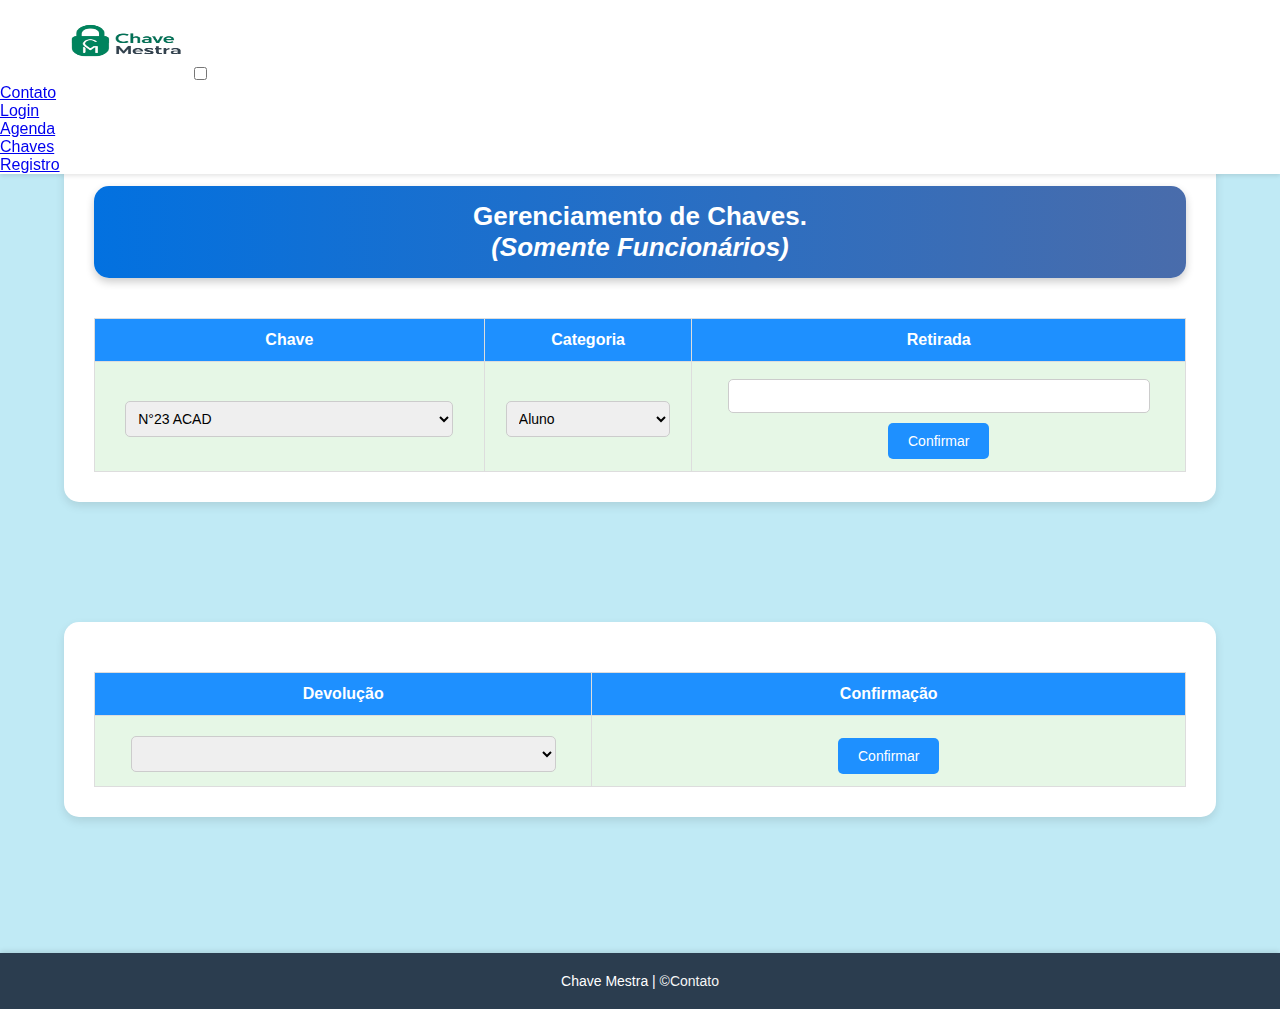
<file: index.html>
<!DOCTYPE html>
<html lang="pt-br">
<head>
    <meta charset="UTF-8">
    <link rel="shortcut icon" href="CM.png" type="image/x-icon">
    <meta name="viewport" content="width=device-width, initial-scale=1.0">
    <title>Chave Mestra</title>
    <!DOCTYPE html>
    <html lang="pt-br">
    <head>
        <meta charset="UTF-8">
        <link rel="shortcut icon" href="CM.png" type="image/x-icon">
        <link rel="stylesheet" href="CSS/index.css"> 
        <meta name="viewport" content="width=device-width, initial-scale=1.0">
        <link rel="shortcut icon" href="/IMG/2.png" type="image/x-icon">
        <link rel="icon" type="image/png" href="/IMG/cmpage.png">

        <title>Chave Mestra</title>
    </head>
    <body>
    
       
          
          <header class="header">
                  <a href="/index.html" class="logo"><img src="/IMG/CM (5).png" alt="" style="width: 130px;height: 80px; margin-left: 60px;"></a> 
            <input class="menu-btn" type="checkbox" id="menu-btn" />
            <label class="menu-icon" for="menu-btn"><span class="navicon"></span></label>
            <ul class="menu">
              <li><a href="/contato.html">Contato</a></li>
              <li><a href="#about">Login</a></li>
              <li><a href="/agenda.html">Agenda</a></li>
              <li><a href="#contact">Chaves </a></li>
              <li><a href="#contact">Registro</a></li>
            </ul>
            
          </header>
    <br><br>
          <div class="container-tab">
            <h2>Gerenciamento de Chaves. <br><em>(Somente Funcionários)</em>
          </h2>
            <div class="table-responsive">
              <table>
                <thead>
                    <tr>
                        <th>Chave</th>
                        <th>Categoria</th>
                        <th>Retirada</th>
                        
                        
                    </tr>
                </thead>
                <tbody>
                    <tr>
                        <td>
                            <select id="chave">
                                <option>N°23 ACAD</option> 
                                <option>N°47 Lab.1</option>
                                <option>N°35 Professores(as)Humanas</option>
                                <option>N°62 Lab.Matematica</option>
                                <option>N°55 Lab.Fisica</option>
                            </select>
                        </td>
                        <td>
                            <select id="categoria">

                                <option value="aluno">Aluno</option>
                                <option value="funcionario">Funcionário</option>

                            </select>

                        </td>
                        <td><input type="text" id="nome"><button>Confirmar</button></td>
                        
                         
                        </td>
                    </tr>
                </tbody>
              </table>
            </div>
          </div>

          <div class="container-tab">
            <div class="table-responsive">
              <table>
                <thead>
                    <tr>
                        <th>Devolução</th>
                        <th>Confirmação</th>
                    </tr>

                </thead>
                <tbody>
                    <tr><td>
                            <select id="devolucao">
                                <option></option>
                                <option>Roger</option> 
                                <option>João</option>
                                <option>Brod</option>
                                <option>Thiago</option>
                                <option>Victor</option>
                            </select>
                        </td>

                        </td>
                        <td><button>Confirmar</button></td>
                        
                         
                        </td>
                    </tr>
                </tbody>
              </table>
            </div>
          </div>
          <br><br>
        
      


        <footer>
            <p>Chave Mestra | <a href="">©Contato</a></p>
        </footer>
    
    </body>
    </html>
</file>
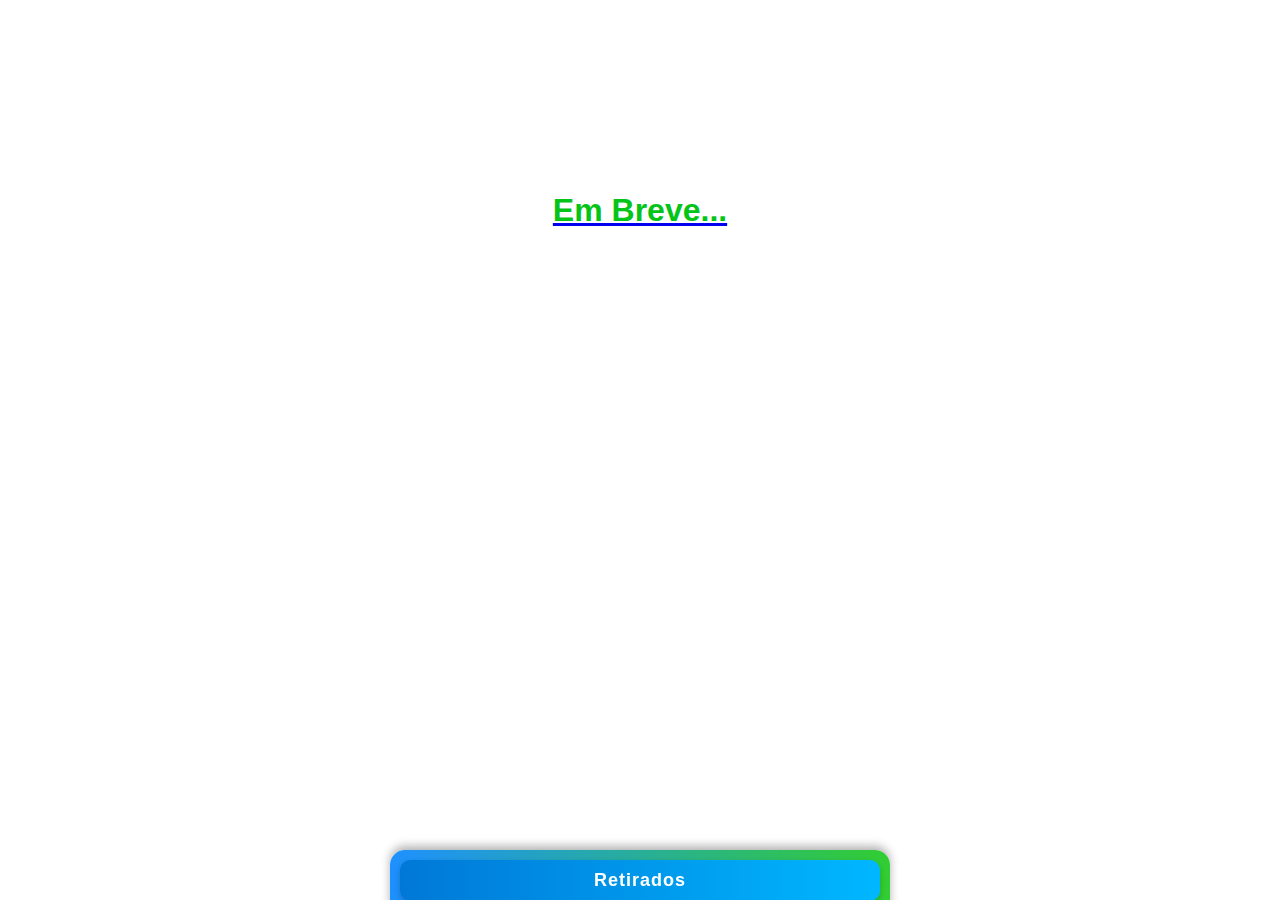
<file: agenda.html>
<!DOCTYPE html>
<html lang="pt-BR">
<head>
    <meta charset="UTF-8">
    <meta name="viewport" content="width=device-width, initial-scale=1.0">
    <title>Tabela Em Trânsito</title>
    <link rel="stylesheet" href="CSS/menu_drop.css"> <!-- Arquivo CSS separado -->
</head>
<body>
    
    <center><a href="index.html"><h1 style="margin-top: 15%; text-decoration: none;color: rgb(5, 196, 24);">Em Breve...</h1></a></center>

    <!-- Área sensível para ativar a tabela -->
    <div class="tabela-container">
        <div class="handle">Cadê a chave?</div> <!-- Aba ajustada -->
        <div class="tabela">
            <h2>Retirados</h2>
            <table>
                <thead>
                    <tr>
                        <th>Chave</th>
                        <th>Nome</th>
                        <th>Categoria</th>
                    </tr>
                </thead>
                <tbody>
                    <tr>
                        <td>Sala 101</td>
                        <td>João Silva</td>
                        <td>Aluno</td>
                    </tr>
                    <tr>
                        <td>Lab 3</td>
                        <td>Maria Santos</td>
                        <td>Professor</td>
                    </tr>
                    <tr>
                        <td>Auditório</td>
                        <td>Carlos Lima</td>
                        <td>Funcionário</td>
                    </tr>
                </tbody>
            </table>
        </div>
    </div>

</body>
</html>
</file>
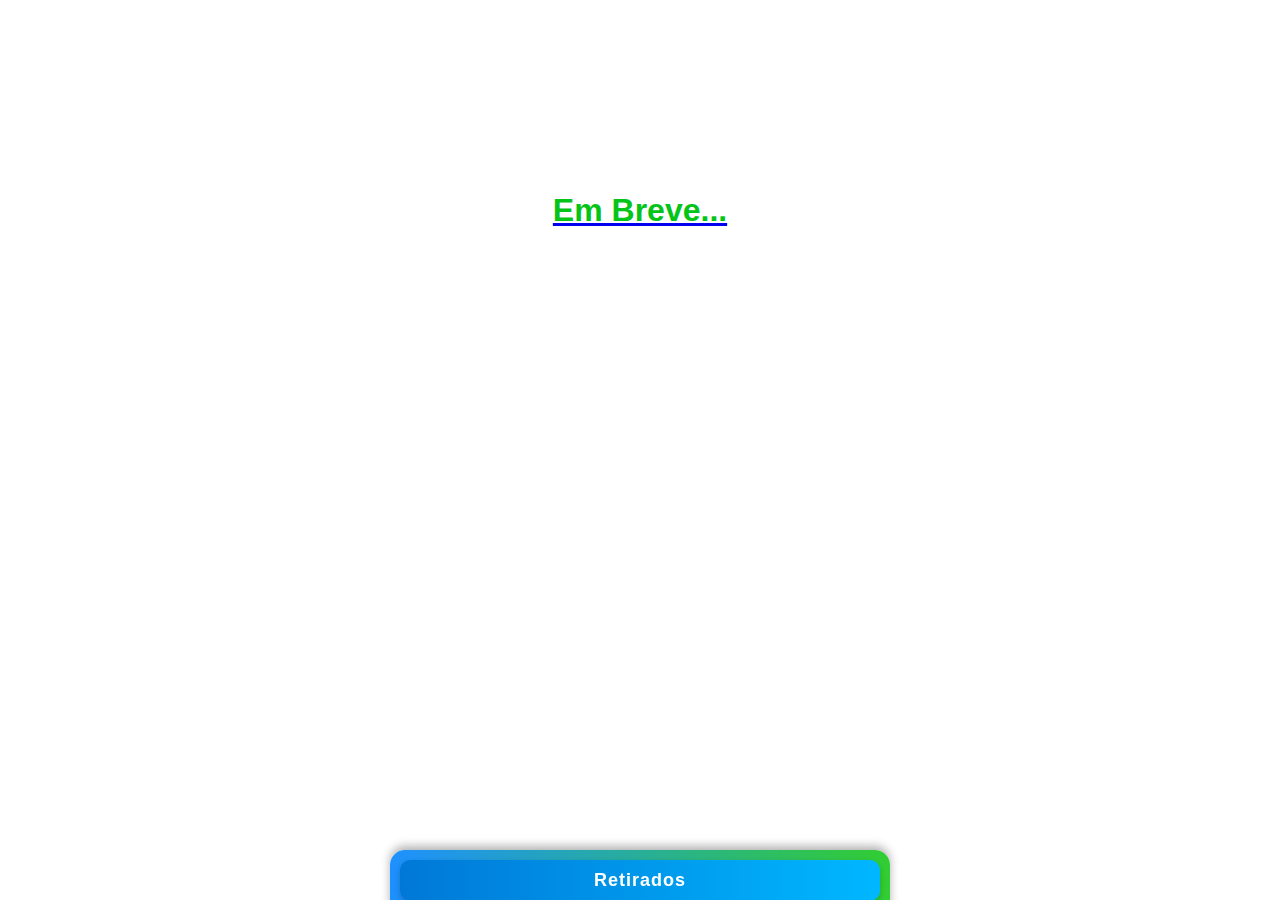
<file: Pages/agenda.html>
<!DOCTYPE html>
<html lang="pt-BR">
<head>
    <meta charset="UTF-8">
    <meta name="viewport" content="width=device-width, initial-scale=1.0">
    <title>Tabela Em Trânsito</title>
    <link rel="stylesheet" href="/CSS/menu_drop.css"> <!-- Arquivo CSS separado -->
</head>
<body>
    
    <center><a href="index.html"><h1 style="margin-top: 15%; text-decoration: none;color: rgb(5, 196, 24);">Em Breve...</h1></a></center>

    <!-- Área sensível para ativar a tabela -->
    <div class="tabela-container">
        <div class="handle">Cadê a chave?</div> <!-- Aba ajustada -->
        <div class="tabela">
            <h2>Retirados</h2>
            <table>
                <thead>
                    <tr>
                        <th>Chave</th>
                        <th>Nome</th>
                        <th>Categoria</th>
                    </tr>
                </thead>
                <tbody>
                    <tr>
                        <td>Sala 101</td>
                        <td>João Silva</td>
                        <td>Aluno</td>
                    </tr>
                    <tr>
                        <td>Lab 3</td>
                        <td>Maria Santos</td>
                        <td>Professor</td>
                    </tr>
                    <tr>
                        <td>Auditório</td>
                        <td>Carlos Lima</td>
                        <td>Funcionário</td>
                    </tr>
                </tbody>
            </table>
        </div>
    </div>

</body>
</html>
</file>
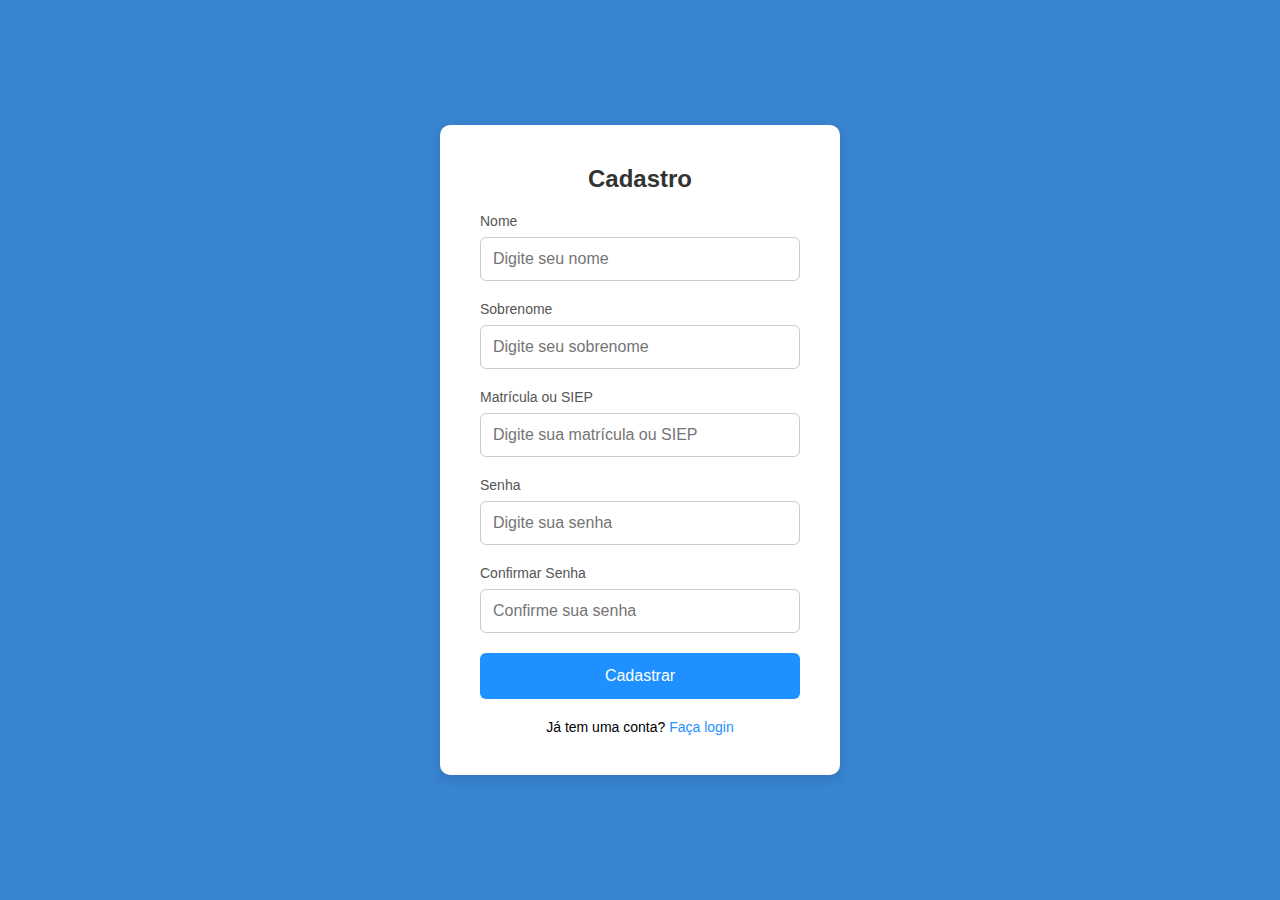
<file: Pages/cadastro.html>
<!DOCTYPE html>
<html lang="pt-br">
<head>
    <meta charset="UTF-8">
    <meta name="viewport" content="width=device-width, initial-scale=1.0">
    <title>Chave Mestra - Cadastro</title>
    <link rel="stylesheet" href="/CSS/login.css">
    <link rel="icon" type="image/png" href="/IMG/cmpage.png">
</head>
<body>

    <!-- Container de Cadastro -->
    <div class="login-container">
        <div class="login-box">
            <h2>Cadastro</h2>

            <form action="/php/cadastro.php" method="POST">

                <!-- Campo Nome -->
                <div class="input-group">
                    <label for="nome">Nome</label>
                    <input type="text" id="nome" name="nome" placeholder="Digite seu nome" required>
                </div>

                <!-- Campo Sobrenome -->
                <div class="input-group">
                    <label for="sobrenome">Sobrenome</label>
                    <input type="text" id="sobrenome" name="sobrenome" placeholder="Digite seu sobrenome" required>
                </div>

                <!-- Campo Matrícula/SIEP -->
                <div class="input-group">
                    <label for="matricula">Matrícula ou SIEP</label>
                    <input type="text" id="matricula" name="matricula" placeholder="Digite sua matrícula ou SIEP" required>
                </div>

                <!-- Campo Senha -->
                <div class="input-group">
                    <label for="senha">Senha</label>
                    <input type="password" id="senha" name="senha" placeholder="Digite sua senha" required>
                </div>

                <!-- Campo Confirmar Senha -->
                <div class="input-group">
                    <label for="confirmar_senha">Confirmar Senha</label>
                    <input type="password" id="confirmar_senha" name="confirmar_senha" placeholder="Confirme sua senha" required>
                </div>

                <!-- Botão de Cadastro -->
                <div class="submit-btn">
                    <button type="submit">Cadastrar</button>
                </div>
            </form>

            <!-- Link para Login -->
            <p class="signup-link">Já tem uma conta? <a href="/Pages/login.html">Faça login</a></p>
        </div>
    </div>

</body>
</html>
</file>
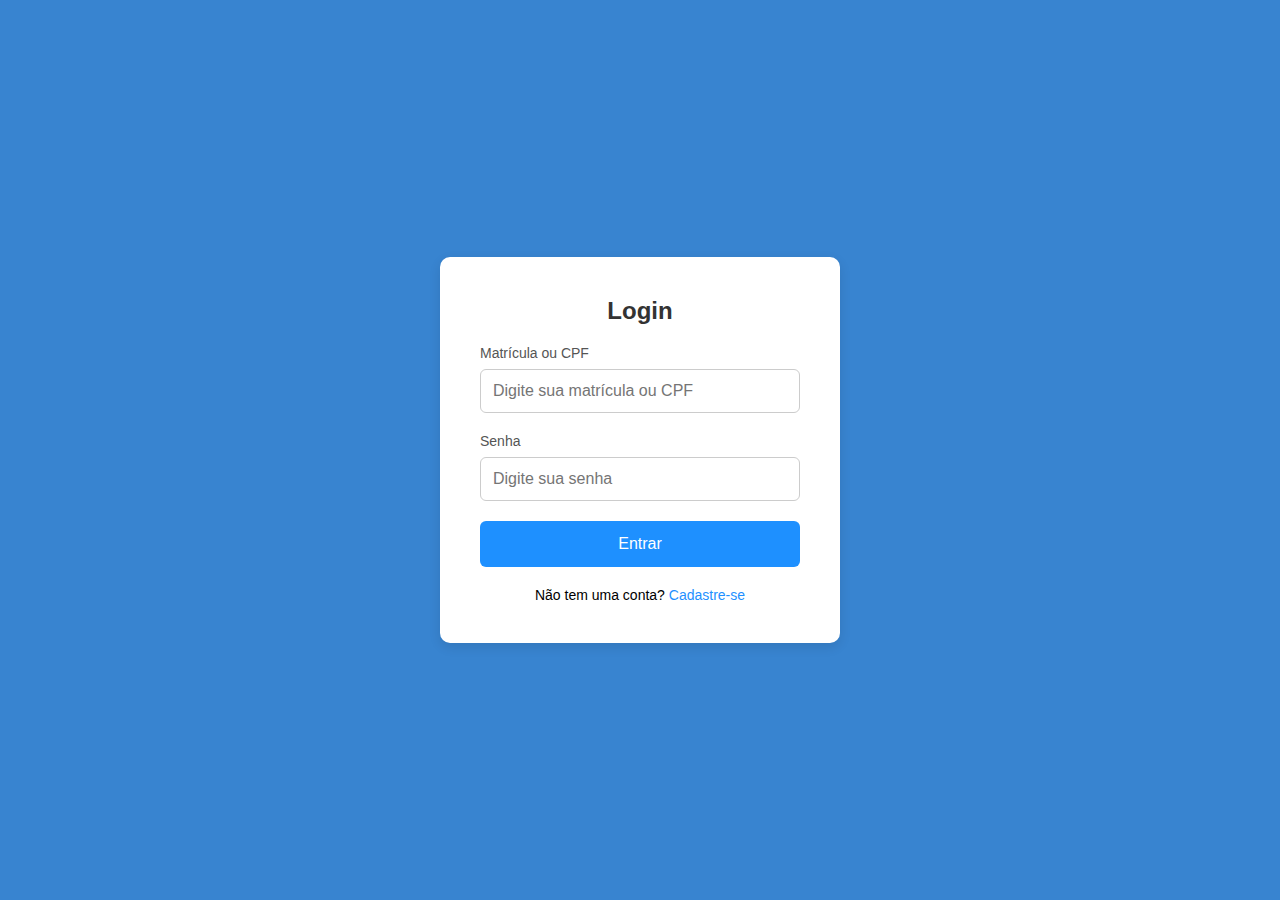
<file: Pages/login.html>
<!DOCTYPE html>
<html lang="pt-br">
<head>
    <meta charset="UTF-8">
    <meta name="viewport" content="width=device-width, initial-scale=1.0">
    <title>Chave Mestra - Login</title>
    <link rel="stylesheet" href="/CSS/login.css"> 
    <link rel="icon" type="image/png" href="/IMG/cmpage.png">
</head>
<body>

    <!-- Container de Login -->
    <div class="login-container">
        <div class="login-box">
            <h2>Login</h2>

            <form action="/php/login.php" method="POST">

                <!-- Campo de Matrícula/CPF -->
                <div class="input-group">
                    <label for="matricula">Matrícula ou CPF</label>
                    <input type="text" id="matricula" name="matricula" placeholder="Digite sua matrícula ou CPF" required>
                </div>

                <!-- Campo de Senha -->
                <div class="input-group">
                    <label for="senha">Senha</label>
                    <input type="password" id="senha" name="senha" placeholder="Digite sua senha" required>
                </div>

                <!-- Botão de Login -->
                <div class="submit-btn">
                    <button type="submit">Entrar</button>
                </div>
            </form>

            <!-- Link para cadastro -->
            <p class="signup-link">Não tem uma conta? <a href="/Pages/cadastro.html">Cadastre-se</a></p>
        </div>
    </div>

</body>
</html>
</file>
<file: CSS/index.css>
/* RESET BÁSICO */
* {
  margin: 0;
  padding: 0;
  box-sizing: border-box;
}

body {
  font-family: 'Helvetica', sans-serif;
  background:#c0eaf5;
}

/* HEADER */
.header {
  background-color: #ffffff;
  box-shadow: 0 2px 4px rgba(0, 0, 0, 0.1);
  position: fixed;
  width: 100%;
  top: 0;
  z-index: 10;
}

.header .container {
  max-width: 1200px;
  margin: 0 auto;
  padding: 0 20px;
  display: flex;
  align-items: center;
  justify-content: space-between;
  height: 80px;
}

.logo img {
  height: 60px;
}

/* NAVIGATION */
.menu ul {
  list-style: none;
  display: flex;
  gap: 20px;
}

.menu ul li a {
  text-decoration: none;
  color: #333;
  font-weight: 500;
  padding: 10px 15px;
  border-radius: 4px;
  background-color: #f0f4f7;
  transition: all 0.3s ease;
}

.menu ul li a:hover {
  background-color: #1e90ff;
  color: #fff;
}

/* HAMBURGER MENU */
.menu-icon {
  display: none;
  cursor: pointer;
  padding: 10px;
}

.menu-icon .navicon {
  background: #333;
  height: 3px;
  width: 25px;
  position: relative;
  display: block;
  transition: all 0.3s ease;
}

.menu-icon .navicon::before,
.menu-icon .navicon::after {
  content: '';
  position: absolute;
  width: 100%;
  height: 3px;
  background: #333;
  transition: all 0.3s ease;
}

.menu-icon .navicon::before {
  top: -8px;
}

.menu-icon .navicon::after {
  top: 8px;
}

.menu-toggle {
  display: none;
}

@media (max-width: 768px) {
  .menu ul {
    flex-direction: column;
    position: absolute;
    top: 80px;
    left: 0;
    right: 0;
    background: #fff;
    display: none;
  }

  .menu-toggle:checked + .menu-icon .navicon {
    background: transparent;
  }

  .menu-toggle:checked + .menu-icon .navicon::before {
    transform: rotate(-45deg);
    top: 0;
  }

  .menu-toggle:checked + .menu-icon .navicon::after {
    transform: rotate(45deg);
    top: 0;
  }

  .menu-toggle:checked ~ nav ul {
    display: flex;
  }

  .menu-icon {
    display: block;
  }
}

/* VISIBILIDADE CONDICIONAL */
.table-desktop {
  display: block;
}

.form-mobile {
  display: none;
}

@media (max-width: 767px) {
  .table-desktop {
    display: none;
  }

  .form-mobile {
    display: block;
    margin: 20px auto;
    padding: 20px;
    background-color: #ffffff;
    border-radius: 10px;
    box-shadow: 0 2px 8px rgba(0, 0, 0, 0.1);
    max-width: 90%;
  }

  .form-title {
    text-align: center;
    color: #1e90ff;
    margin-bottom: 15px;
    font-size: 20px;
  }

  .form-group {
    margin-bottom: 15px;
  }

  .form-group label {
    display: block;
    font-weight: bold;
    margin-bottom: 5px;
    color: #333;
  }

  .form-group input,
  .form-group select {
    width: 100%;
    padding: 10px;
    font-size: 14px;
    border-radius: 5px;
    border: 1px solid #ccc;
  }

  .form-mobile button {
    width: 100%;
    background-color: #1e90ff;
    color: white;
    padding: 12px;
    border: none;
    border-radius: 5px;
    font-size: 16px;
    transition: background-color 0.3s;
    cursor: pointer;
  }

  .form-mobile button:hover {
    background-color: #26e32f;
  }
}

/* CONTAINER TABELA */
.container-tab {
  margin: 120px auto 50px auto;
  max-width: 1200px;
  width: 90%;
  background-color: #ffffff;
  padding: 30px;
  border-radius: 15px;
  box-shadow: 0 4px 10px rgba(0, 0, 0, 0.1);
}

/* TÍTULO */
h2 {
  text-align: center;
  color: #fff;
  margin-bottom: 20px;
  background: linear-gradient(90deg, #0271e0, #496cab);
  padding: 15px 20px;
  border-radius: 15px;
  box-shadow: 0 4px 8px rgba(0, 0, 0, 0.2);
  font-size: 26px;
  font-weight: bold;
  width: 100%;
}

/* TABELA */
.table-responsive {
  width: 100%;
  overflow-x: auto;
}

table {
  width: 100%;
  border-collapse: collapse;
  margin-top: 20px;
  min-width: 600px;
}
option{
  margin-top: 5px;
}
table th, table td {
  padding: 12px;
  text-align: center;
  border: 1px solid #ddd;
}

table th {
  background-color: #1e90ff;
  color: #fff;
}

table td {
  background-color: #e6f7e6;
  color: #2b3d4f;
}

table input, table select {
  padding: 8px;
  width: 90%;
  font-size: 14px;
  border-radius: 5px;
  border: 1px solid #ccc;
  margin-top: 5px;
}

table button {
  padding: 10px 20px;
  font-size: 14px;
  margin-top: 10px;
  background-color: #1e90ff;
  color: #fff;
  border: none;
  border-radius: 5px;
  cursor: pointer;
  transition: background-color 0.3s;
}

table button:hover {
  background-color: #26e32f;
}

/* FOOTER */
footer {
  background-color: #2b3d4f;
  color: white;
  margin-top: 50px;
  text-align: center;
  padding: 20px 0;
  font-size: 14px;
  position: relative;
  bottom: 0;
  width: 100%;
  box-shadow: 0 -2px 5px rgba(0, 0, 0, 0.1);
}

footer a {
  color: #f5f5f5;
  text-decoration: none;
  transition: color 0.3s;
}

footer a:hover {
  color: #32cd32;
}
</file>
<file: CSS/menu_drop.css>
/* Reset básico */
* {
    margin: 0;
    padding: 0;
    box-sizing: border-box;
    font-family: 'Arial', sans-serif;
    
}


/* Área sensível para ativar a tabela */
.tabela-container {
    position: fixed;
    bottom: 0;
    left: 50%;
    transform: translateX(-50%);
    width: 500px;
    z-index: 1000;
}

/* Tabela em formato de envelope */
.tabela {
    position: fixed;
    bottom: -192px;
    left: 50%;
    transform: translateX(-50%);
    width: 500px;
    background: linear-gradient(90deg, #1e90ff, #32cd32); /* Gradiente azul para verde */
    transition: bottom 0.4s ease-in-out;
    padding: 10px; /* Reduzi o padding da tabela */
    color: white;
    box-shadow: 0 -4px 10px rgba(0, 0, 0, 0.3); /* Sombra mais destacada */
    border-radius: 15px 15px 0 0; /* Bordas arredondadas um pouco menores */
    text-align: center;
}

/* Aba da tabela ajustada */
.handle {
    position: absolute;
    top: -20px; /* Diminuiu a altura relativa da aba */
    left: 50%;
    transform: translateX(-50%);
    width: 100px;
    height: 30px; /* Aba um pouco menor */
    background-color: #1e90ff; /* Azul vibrante */
    color: white;
    font-size: 14px; /* Fonte menor para acompanhar */
    text-align: center;
    line-height: 30px; /* Altura da aba ajustada */
    border-radius: 10px 10px 0 0;
    cursor: pointer;
    box-shadow: 0 -2px 5px rgba(0, 0, 0, 0.3);
    font-weight: bold;
    transition: background-color 0.3s;
}

.handle:hover {
    background-color: #32cd32; /* Verde brilhante no hover */
}

/* Estilo do título */
h2 {
    text-align: center;
    color: #ffffff; /* Texto branco */
    margin-bottom: 10px; /* Espaçamento inferior reduzido */
    background: linear-gradient(90deg, #0078d7, #00b7ff); /* Gradiente atraente */
    padding: 10px; /* Padding reduzido */
    border-radius: 10px; /* Bordas arredondadas ajustadas */
    box-shadow: 0 3px 6px rgba(0, 0, 0, 0.2); /* Sombra leve */
    font-size: 18px; /* Fonte menor */
    font-weight: bold;
    letter-spacing: 1px; /* Espaçamento entre letras */
}

/* Estilo da tabela */
table {
    width: 100%;
    border-collapse: collapse;
    margin-top: 25px; /* Espaçamento superior reduzido */
}

th, td {
    padding: 10px; /* Padding menor para reduzir a altura total */
    text-align: left;
    border-bottom: 1px solid #fff;
}

th {
    background-color: #1e90ff; /* Azul vibrante */
    color: #fff;
    font-weight: bold;
}

td {
    background-color: #e6f7e6; /* Verde muito claro */
    color: #2b3d4f;
}

td:hover {
    background-color: #32cd32; /* Verde brilhante no hover */
    color: #fff;
}

/* Animação sincronizada */
.tabela-container:hover .tabela {
    bottom: 0;
}

.tabela-container:hover .handle {
    top: -20px; /* Posicionamento da aba ajustado para manter harmonia */
}
</file>
<file: CSS/login.css>
/* login.css */

/* Resetando margens e padding */
* {
    margin: 0;
    padding: 0;
    box-sizing: border-box;
}

body {
    font-family: 'Segoe UI', Tahoma, Geneva, Verdana, sans-serif;
    background-color: #3884d0;
    display: flex;
    justify-content: center;
    align-items: center;
    height: 100vh;
    margin: 0;
}

.login-container {
    display: flex;
    justify-content: center;
    align-items: center;
    height: 100vh;
    width: 100%;
}


/* Caixa de login */
.login-box {
    background-color: #ffffff;
    padding: 40px;
    border-radius: 10px;
    box-shadow: 0 4px 12px rgba(0, 0, 0, 0.1);
    width: 100%;
    max-width: 400px;
    text-align: center;
}

/* Título do Formulário */
h2 {
    color: #333;
    font-size: 24px;
    margin-bottom: 20px;
}

/* Estilo dos campos de input */
.input-group {
    margin-bottom: 20px;
    text-align: left;
}

.input-group label {
    display: block;
    font-size: 14px;
    color: #555;
    margin-bottom: 8px;
}

.input-group input:focus {
    border-color: #1e90ff;
    box-shadow: 0 0 5px rgba(30, 144, 255, 0.5); /* Leve sombra ao focar no input */
}

.input-group input {
    width: 100%;
    padding: 12px;
    border: 1px solid #ccc;
    border-radius: 6px;
    font-size: 16px;
    color: #333;
    outline: none;
    transition: border-color 0.3s;
}

.input-group input:focus {
    border-color: #1e90ff;
}

/* Botão de envio */
.submit-btn {
    margin-top: 20px;
}

.submit-btn button {
    background-color: #1e90ff;
    color: #fff;
    width: 100%;
    padding: 14px;
    border: none;
    border-radius: 6px;
    font-size: 16px;
    cursor: pointer;
    transition: background-color 0.3s;
}

.submit-btn button:hover {
    background-color: #007bff;
}

/* Link para cadastro */
.signup-link {
    margin-top: 20px;
    font-size: 14px;
}

.signup-link a {
    color: #1e90ff;
    text-decoration: none;
}

.signup-link a:hover {
    text-decoration: underline;
}


/* Responsividade */
@media (max-width: 480px) {
    .login-box {
        padding: 20px;
        max-width: 90%;
    }

    h2 {
        font-size: 20px;
    }

    .input-group input,
    .submit-btn button {
        padding: 10px;
    }
}
</file>
